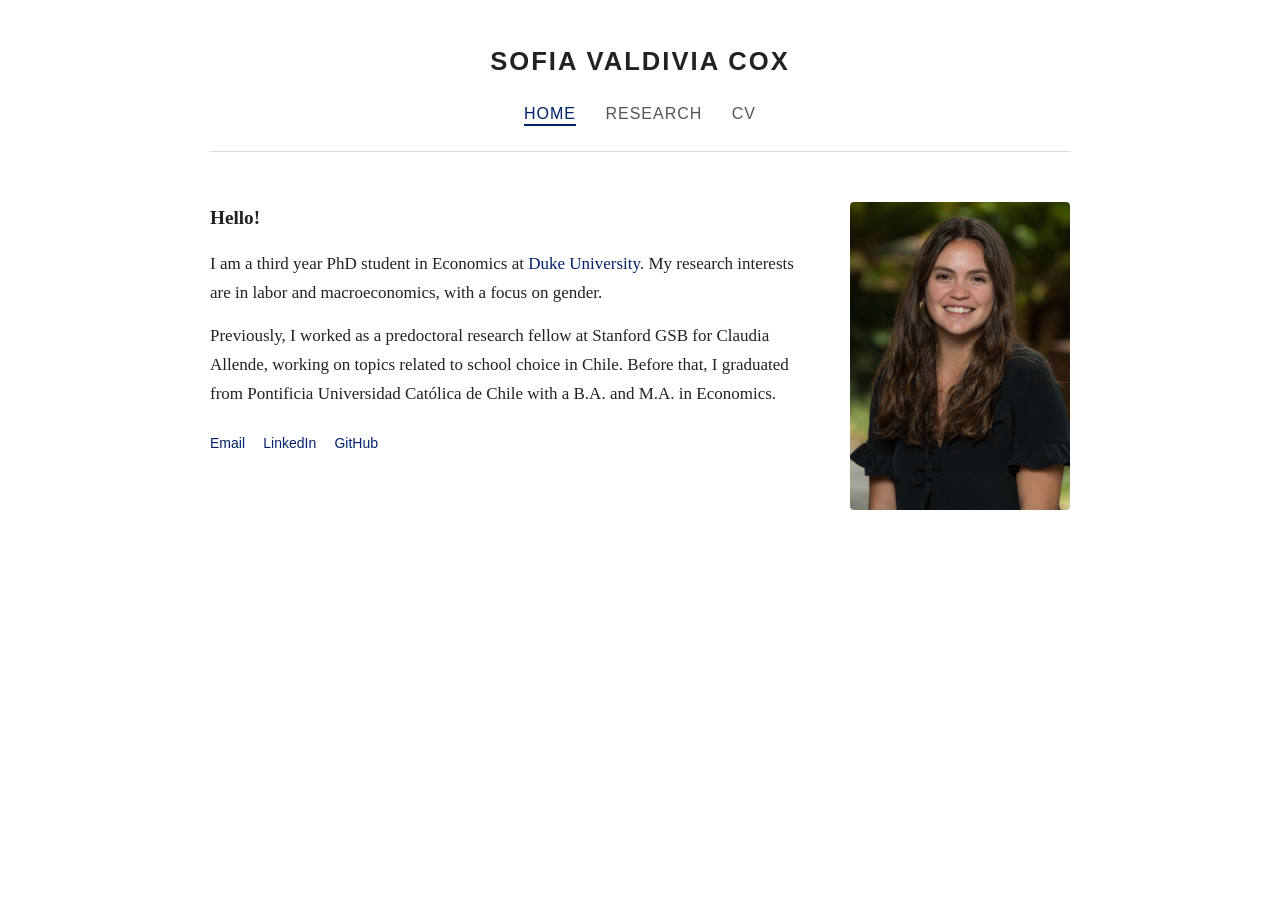
<file: index.html>
<!DOCTYPE html>
<html lang="en">
<head>
  <meta charset="UTF-8" />
  <meta name="viewport" content="width=device-width, initial-scale=1.0"/>
  <meta name="description" content="Sofia Valdivia Cox is a PhD student in Economics at Duke University, researching labor and macroeconomics with a focus on gender." />
  <meta name="author" content="Sofia Valdivia Cox" />
  <title>Sofia Valdivia Cox | PhD Student in Economics, Duke University</title>
  <link rel="canonical" href="https://sofiavaldiviac.github.io/" />
  <link rel="stylesheet" href="style.css" />

  <meta property="og:type" content="profile" />
  <meta property="og:title" content="Sofia Valdivia Cox | PhD Student in Economics, Duke University" />
  <meta property="og:description" content="Sofia Valdivia Cox is a PhD student in Economics at Duke University, researching labor and macroeconomics with a focus on gender." />
  <meta property="og:url" content="https://sofiavaldiviac.github.io/" />
  <meta property="og:image" content="https://sofiavaldiviac.github.io/assets/images/photo.jpg" />
  <meta name="twitter:card" content="summary" />
  <meta name="google-site-verification" content="SrWk4vB78c33mcX7fYNfIugvhp_-h5cbUcPEt0kxXqs" />

  <script type="application/ld+json">
  {
    "@context": "https://schema.org",
    "@type": "Person",
    "name": "Sofia Valdivia Cox",
    "alternateName": "Sofia Valdivia",
    "url": "https://sofiavaldiviac.github.io/",
    "image": "https://sofiavaldiviac.github.io/assets/images/photo.jpg",
    "email": "sofia.valdivia@duke.edu",
    "jobTitle": "PhD Student in Economics",
    "description": "PhD student in Economics at Duke University, researching labor and macroeconomics with a focus on gender.",
    "knowsAbout": ["Labor Economics", "Macroeconomics", "Gender Economics"],
    "affiliation": {
      "@type": "CollegeOrUniversity",
      "name": "Duke University",
      "url": "https://econ.duke.edu"
    },
    "alumniOf": [
      {
        "@type": "CollegeOrUniversity",
        "name": "Pontificia Universidad Católica de Chile"
      }
    ],
    "sameAs": [
      "https://www.linkedin.com/in/sofiavaldiviacox/",
      "https://github.com/sofiavaldiviac/",
      "https://scholars.duke.edu/person/Sofia.Valdivia"
    ]
  }
  </script>

  <!-- Google tag (gtag.js) -->
  <script async src="https://www.googletagmanager.com/gtag/js?id=G-LYBDB220KJ"></script>
  <script>
    window.dataLayer = window.dataLayer || [];
    function gtag(){dataLayer.push(arguments);}
    gtag('js', new Date());

    gtag('config', 'G-LYBDB220KJ');
  </script>

</head>
<body>

  <header>
    <h1 class="site-name">Sofia Valdivia Cox</h1>
    <nav>
      <a href="/" class="nav-active">Home</a>
      <a href="research.html">Research</a>
      <a href="assets/docs/CV_Valdivia.pdf" target="_blank">CV</a>
    </nav>
  </header>

  <main>
    <div class="content">
      <div class="bio">
        <p class="hello">Hello!</p>
        <p>
          I am a third year PhD student in Economics at
          <a href="https://econ.duke.edu" target="_blank" class="duke">Duke University</a>.
          My research interests are in labor and macroeconomics, with a focus on gender.
        </p>
        <p>
          Previously, I worked as a predoctoral research fellow at Stanford GSB for
          <a href="https://www.claudiaallende.com" target="_blank">Claudia Allende</a>,
          working on topics related to school choice in Chile.
          Before that, I graduated from Pontificia Universidad Católica de Chile
          with a B.A. and M.A. in Economics.
        </p>
        <ul class="links">
          <li><a href="mailto:sofia.valdivia@duke.edu">Email</a></li>
          <li><a href="https://www.linkedin.com/in/sofiavaldiviacox/" target="_blank">LinkedIn</a></li>
          <li><a href="https://github.com/sofiavaldiviac/" target="_blank">GitHub</a></li>
        </ul>
      </div>
      <div class="photo">
        <img src="assets/images/photo.jpg" alt="Sofia Valdivia Cox" />
      </div>
    </div>
  </main>

</body>
</html>
</file>
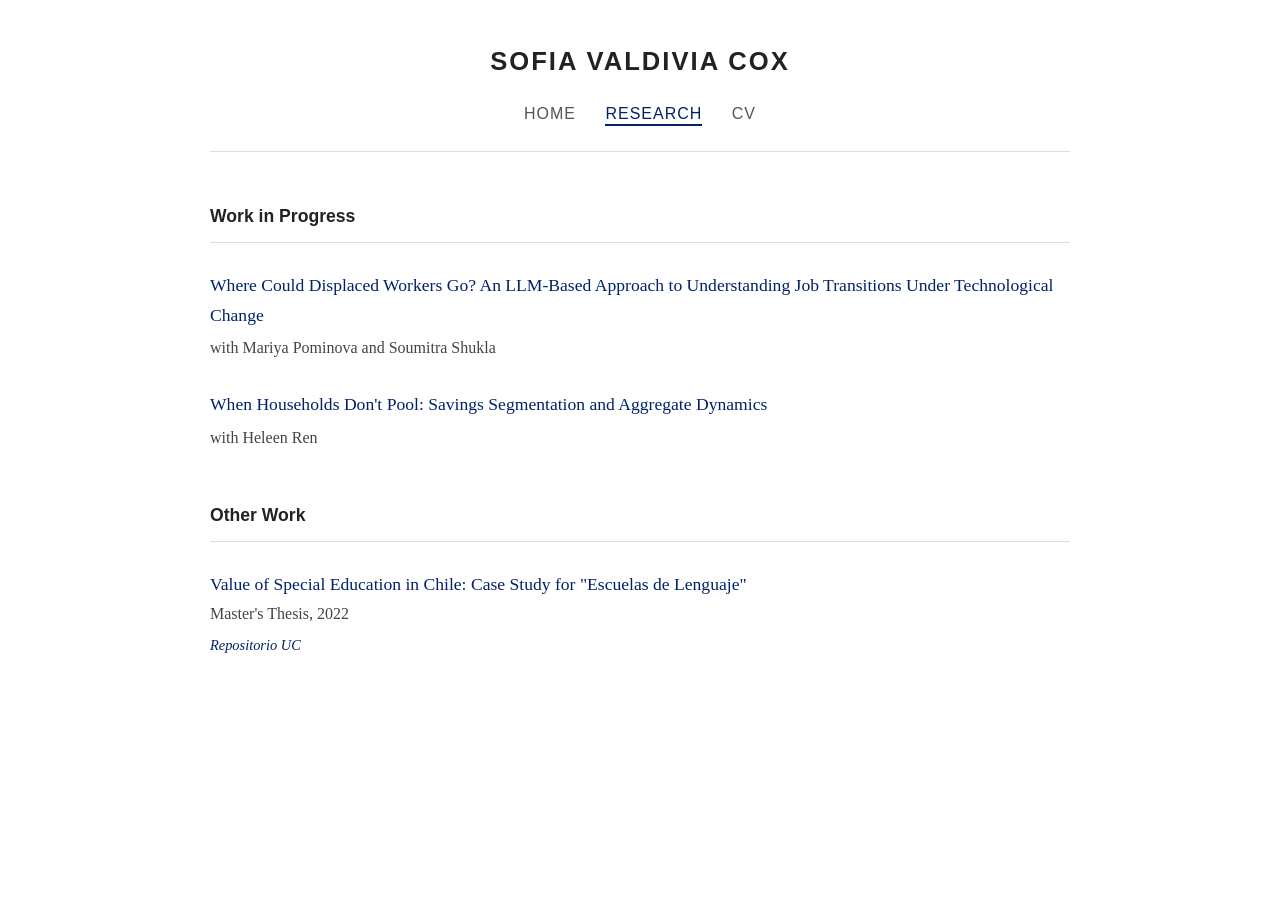
<file: research.html>
<!DOCTYPE html>
<html lang="en">
<head>
  <meta charset="UTF-8" />
  <meta name="viewport" content="width=device-width, initial-scale=1.0"/>
  <meta name="description" content="Research by Sofia Valdivia Cox, PhD student in Economics at Duke University: work in progress on job transitions under technological change and household savings segmentation." />
  <meta name="author" content="Sofia Valdivia Cox" />
  <title>Research | Sofia Valdivia Cox, Duke University Economics</title>
  <link rel="canonical" href="https://sofiavaldiviac.github.io/research.html" />
  <link rel="stylesheet" href="style.css" />

  <meta property="og:type" content="website" />
  <meta property="og:title" content="Research | Sofia Valdivia Cox, Duke University Economics" />
  <meta property="og:description" content="Research by Sofia Valdivia Cox, PhD student in Economics at Duke University." />
  <meta property="og:url" content="https://sofiavaldiviac.github.io/research.html" />

  <!-- Google tag (gtag.js) -->
  <script async src="https://www.googletagmanager.com/gtag/js?id=G-LYBDB220KJ"></script>
  <script>
    window.dataLayer = window.dataLayer || [];
    function gtag(){dataLayer.push(arguments);}
    gtag('js', new Date());

    gtag('config', 'G-LYBDB220KJ');
  </script>

</head>
<body>

  <div class="banner"></div>

  <header>
    <h1 class="site-name">Sofia Valdivia Cox</h1>
    <nav>
      <a href="/">Home</a>
      <a href="research.html" class="nav-active">Research</a>
      <a href="assets/docs/CV_Valdivia.pdf" target="_blank">CV</a>
    </nav>
  </header>

  <main>

    <section class="research-section">
      <h2>Work in Progress</h2>
      <div class="divider"></div>

      <div class="paper">
        <p class="paper-title">Where Could Displaced Workers Go? An LLM-Based Approach to Understanding Job Transitions
Under Technological Change</p>
        <p class="paper-authors">with Mariya Pominova and Soumitra Shukla</p>
      </div>

      <div class="paper">
        <p class="paper-title">When Households Don't Pool: Savings Segmentation and Aggregate Dynamics</p>
        <p class="paper-authors">with Heleen Ren</p>
      </div>

    </section>

    <section class="research-section">
      <h2>Other Work</h2>
      <div class="divider"></div>

      <div class="paper">
        <a href="https://doi.org/10.7764/tesisUC/ECO/64406" target="_blank" class="paper-title">
          Value of Special Education in Chile: Case Study for "Escuelas de Lenguaje"
        </a>
        <p class="paper-authors">Master's Thesis, 2022</p>
        <p class="paper-links">
          <a href="https://doi.org/10.7764/tesisUC/ECO/64406" target="_blank">Repositorio UC</a>
        </p>
      </div>

    </section>

  </main>

</body>
</html>
</file>
<file: style.css>
/* Reset & base */
* { margin: 0; padding: 0; box-sizing: border-box; }
body {
  font-family: Georgia, serif;
  font-size: 17px;
  line-height: 1.7;
  color: #222;
  max-width: 900px;
  margin: 0 auto;
  padding: 40px 20px;
}
/* Header */
header {
  text-align: center;
  margin-bottom: 50px;
  padding-bottom: 24px;
  border-bottom: 1px solid #ddd;
}
.site-name {
  font-family: sans-serif;
  font-size: 1.6rem;
  font-weight: bold;
  letter-spacing: 2px;
  text-transform: uppercase;
  margin-bottom: 16px;
  color: #222;
}

/* Nav */
nav {
  font-family: sans-serif;
  font-size: 16px;
  letter-spacing: 1px;
  text-transform: uppercase;
}
nav a {
  margin: 0 12px;
  text-decoration: none;
  color: #555;
}
nav a:hover { color: #000; }
/* Hello */
.hello {
  font-size: 1.2rem;
  font-weight: bold;
  margin-bottom: 16px;
}
/* Layout */
.content {
  display: flex;
  gap: 50px;
  align-items: flex-start;
}
.bio { flex: 1; }
.photo img {
  width: 220px;
  border-radius: 4px;
}
p { margin-bottom: 14px; }
/* Default links - no underline, no blue */
a {
  color: inherit;
  text-decoration: none;
}
/* Duke blue for specific links */
a.duke {
  color: #012169;
}
a.duke:hover {
  text-decoration: underline;
}
/* Links list */
.links {
  list-style: none;
  margin-top: 20px;
}
.links li {
  display: inline;
  margin-right: 14px;
  font-family: sans-serif;
  font-size: 14px;
}
.links a {
  color: #012169;
}
.links a:hover {
  text-decoration: underline;
}
/* Mobile */
@media (max-width: 600px) {
  .content { 
    flex-direction: column;
    align-items: center;
  }
  .photo {
    text-align: center;
  }
  .photo img { 
    width: 160px; 
  }
}
/* Research page */
.research-section {
  margin-bottom: 50px;
}
.research-section h2 {
  font-family: sans-serif;
  font-size: 1.1rem;
  font-weight: bold;
  margin-bottom: 10px;
}
.divider {
  border-top: 1px solid #ddd;
  margin-bottom: 28px;
}
.paper {
  margin-bottom: 28px;
}
.paper-title {
  font-size: 1.1rem;
  color: #012169;
  font-weight: normal;
  margin-bottom: 4px;
}
a.paper-title {
  color: #012169;
  text-decoration: none;
}
a.paper-title:hover {
  text-decoration: underline;
}
.paper-authors {
  font-size: 1rem;
  color: #444;
  margin-bottom: 4px;
}
.paper-links a {
  font-size: 0.9rem;
  font-style: italic;
  color: #012169;
  margin-right: 12px;
}
/* Active nav link */
.nav-active {
  color: #012169 !important;
  border-bottom: 2px solid #012169;
  padding-bottom: 2px;
}
</file>
